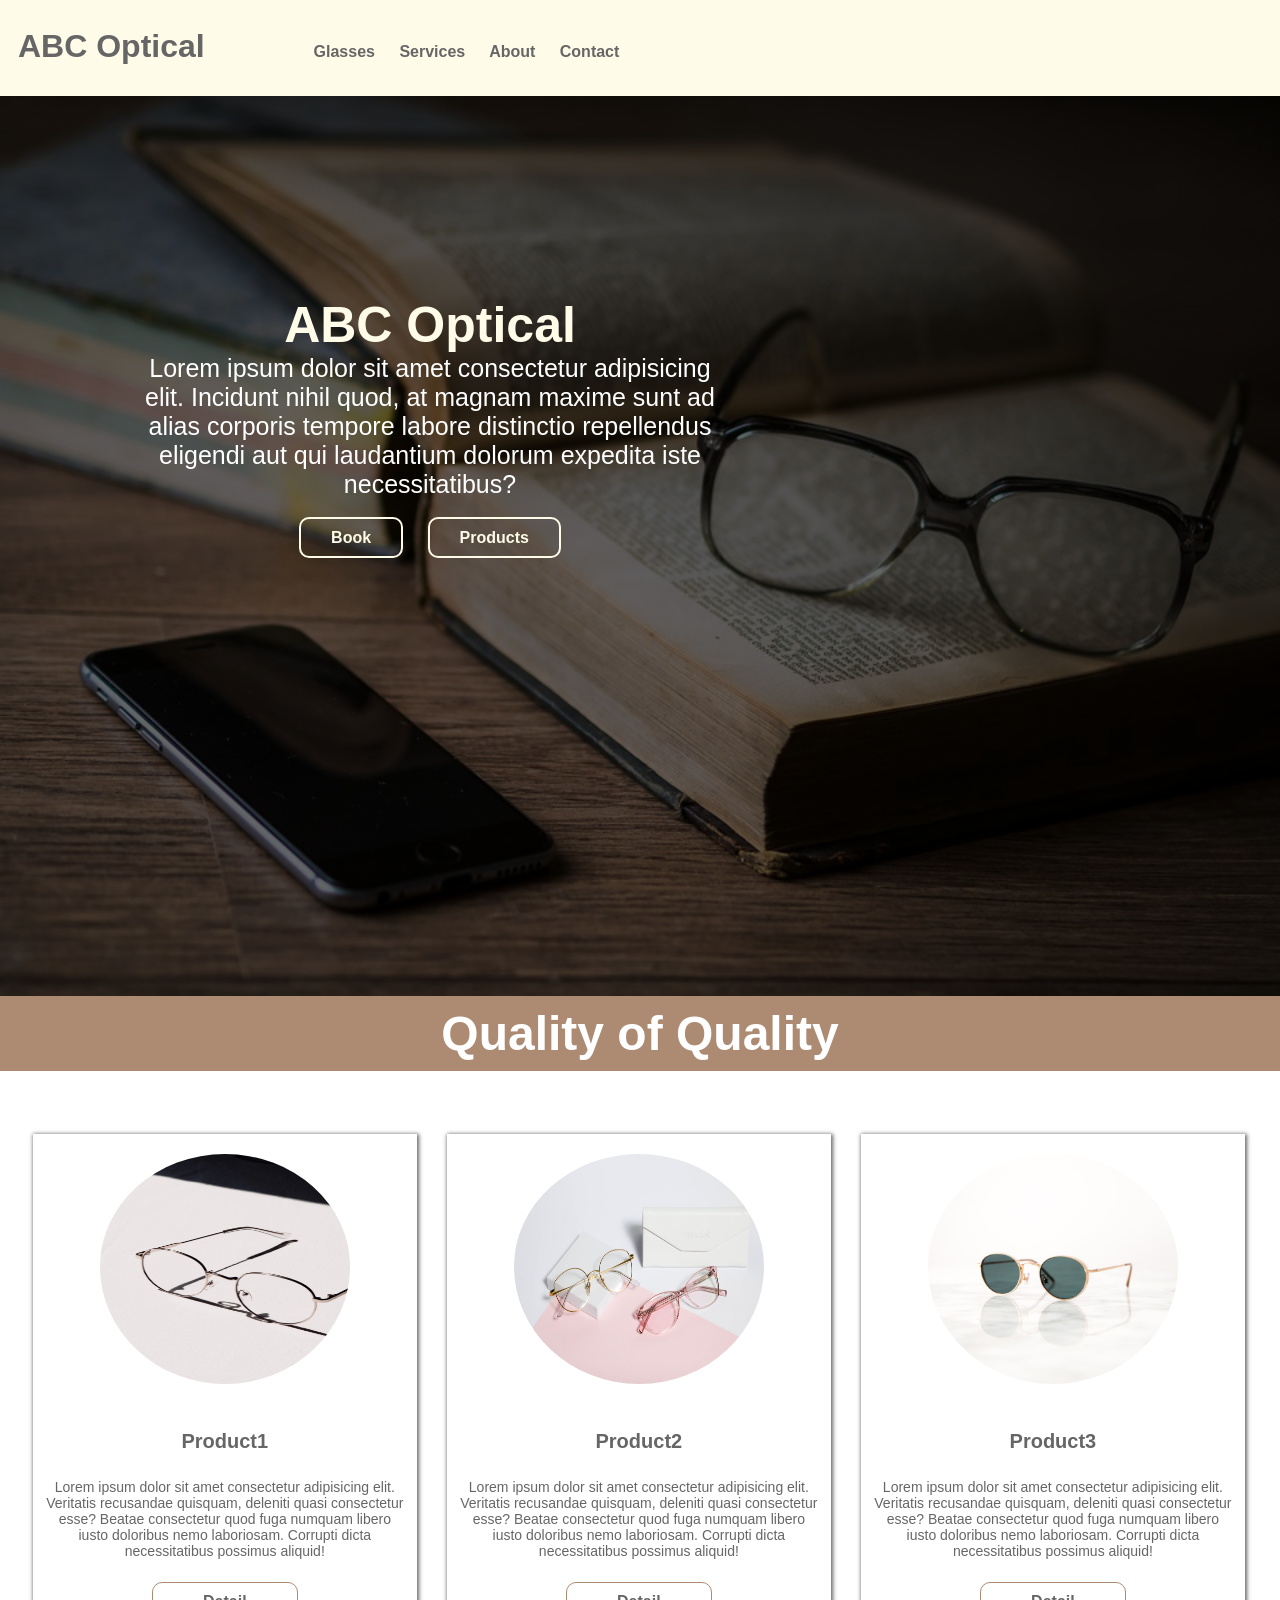
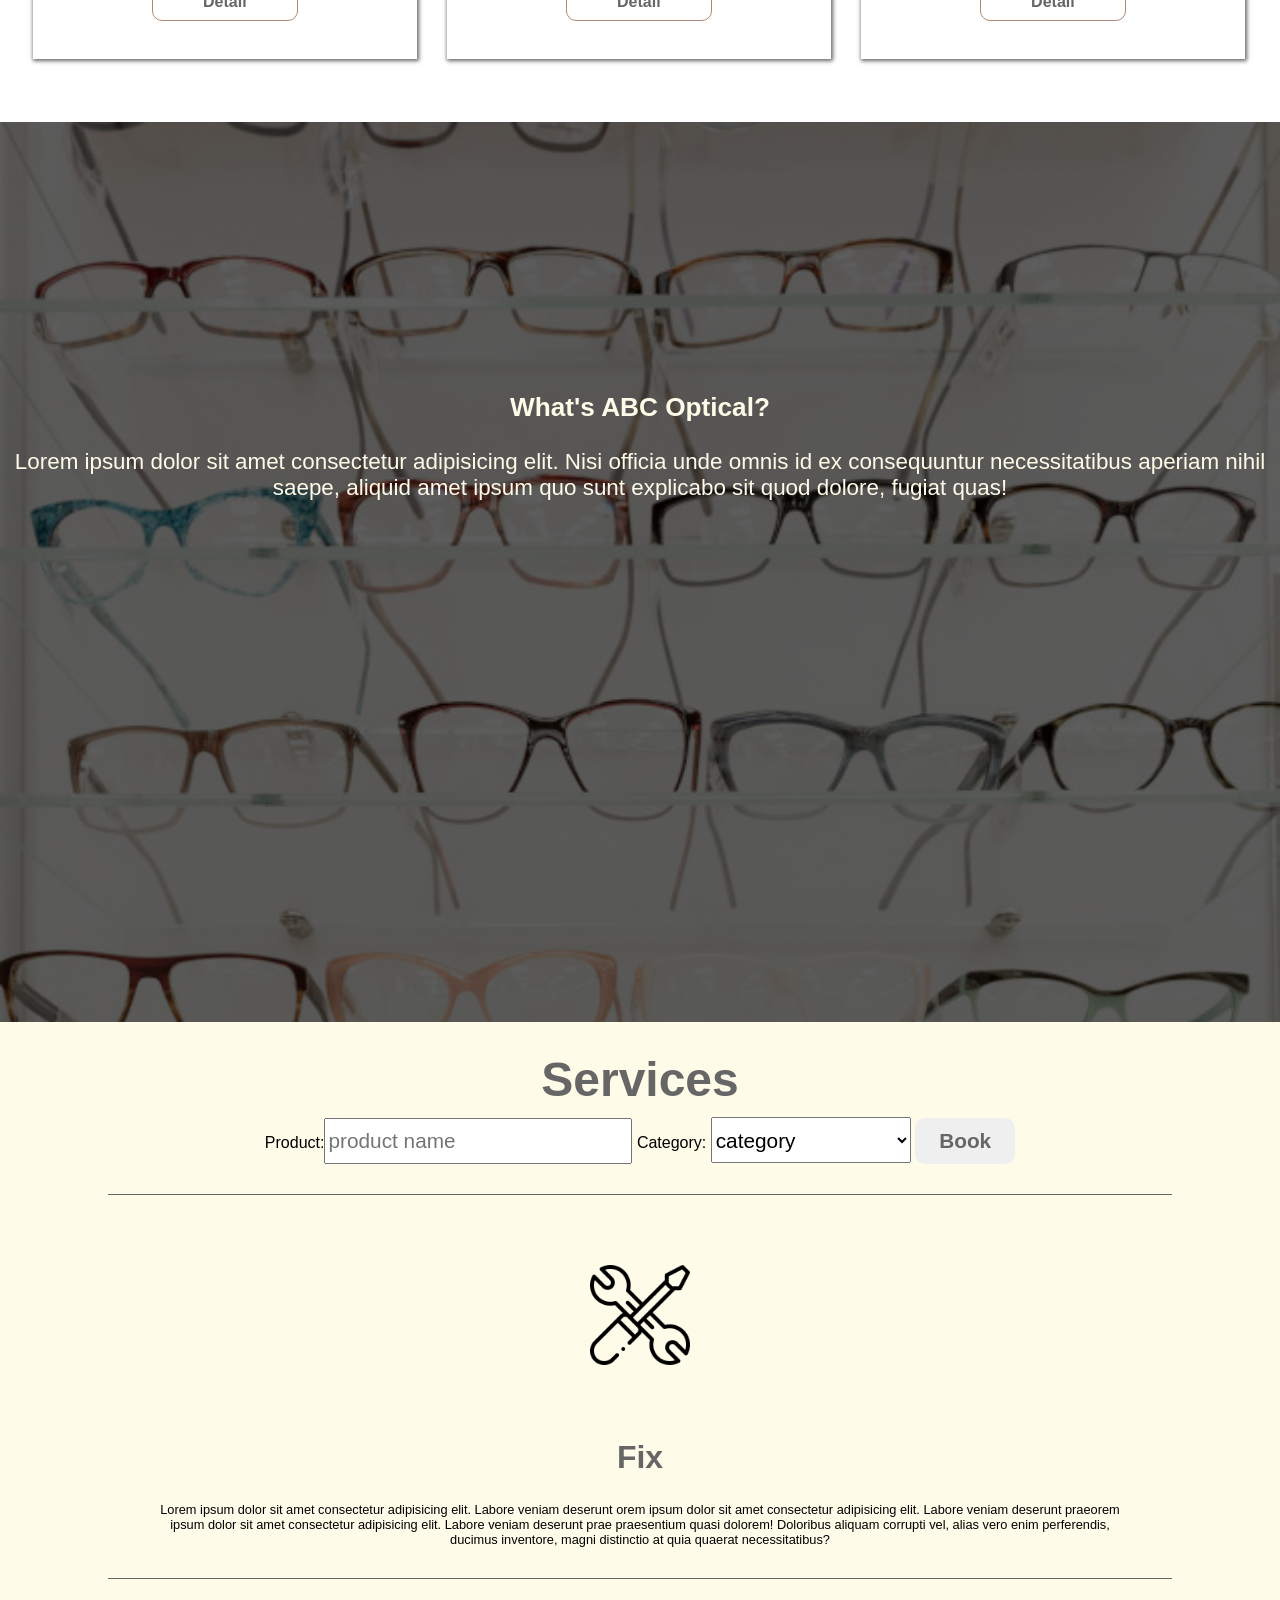
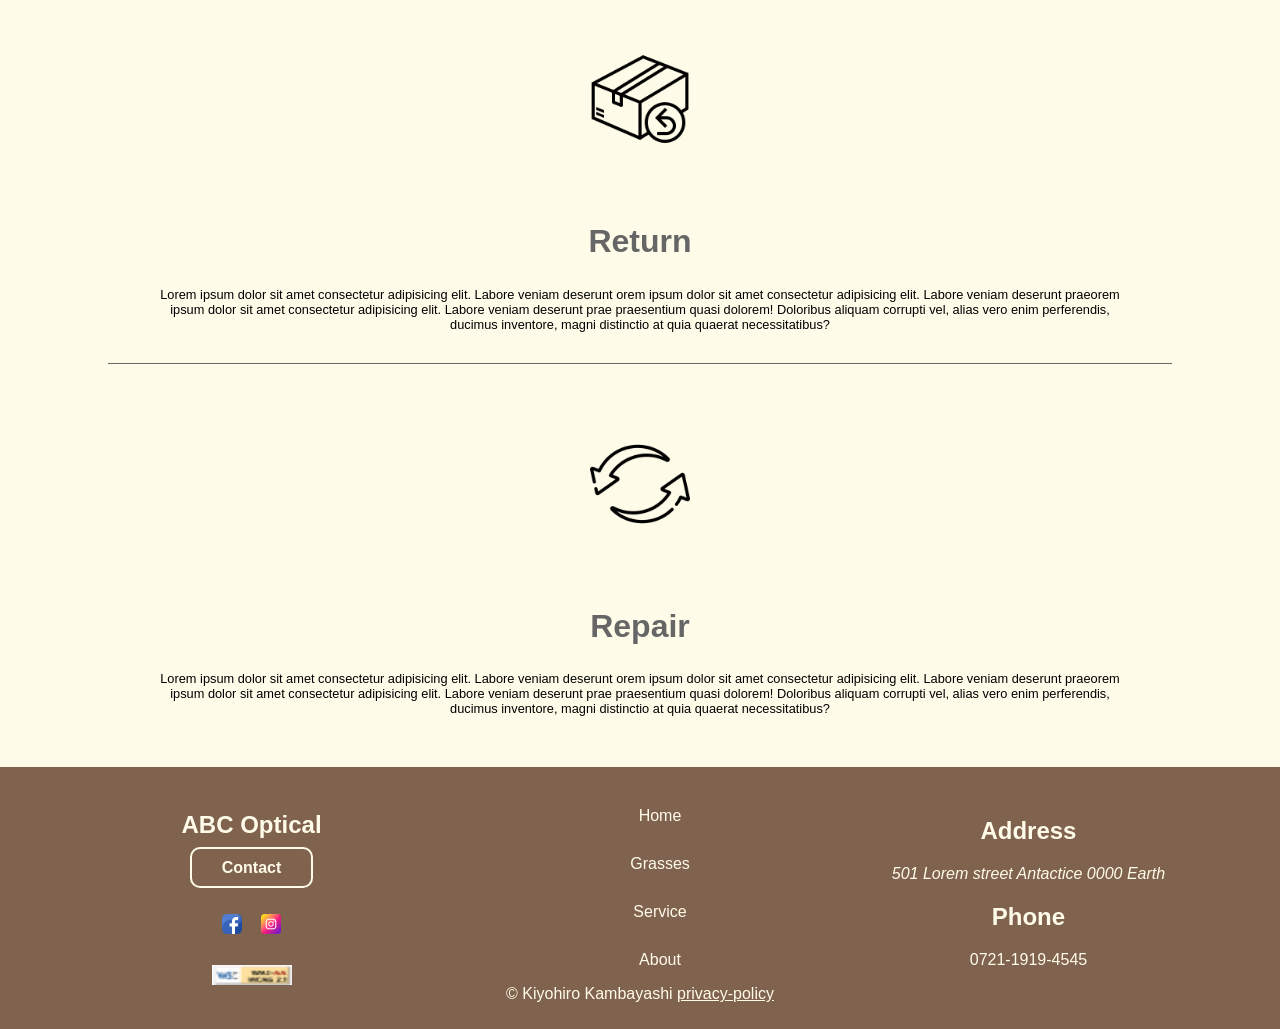
<file: index.html>
<!DOCTYPE html>
<html lang="en">
<head>
    <meta charset="UTF-8">
    <meta http-equiv="X-UA-Compatible" content="IE=edge">
    <meta name="viewport" content="width=device-width, initial-scale=1.0">
    <title>ABC Optical</title>
    <link rel="stylesheet" href="../css/style.css">
</head>
<body>
    <header id="home">
        <h1>
            <a href="#home">ABC Optical</a>
            <span>
                <a href="#product">Glasses</a>
                <a href="#service">Services</a>
                <a href="#about">About</a>
                <a href="#contact">Contact</a>
            </span>
        </h1>
    </header>
    <main>
        <section id="class">
            <article>
                <h1>ABC Optical</h1>
                <p>Lorem ipsum dolor sit amet consectetur adipisicing elit. Incidunt nihil quod, at magnam maxime sunt ad alias corporis tempore labore distinctio repellendus eligendi aut qui laudantium dolorum expedita iste necessitatibus?</p>
                    <a href="#service">Book</a>
                    <a href="#product">Products</a>
            </article>
        </section>
        <section id="product">
            <h1>Quality of Quality</h1>
            <section>
                <article>
                    <img src="../images/glasses2.jpg" alt="glass-product1">
                    <h2>Product1</h2>
                    <p>Lorem ipsum dolor sit amet consectetur adipisicing elit. Veritatis recusandae quisquam, deleniti quasi consectetur esse? Beatae consectetur quod fuga numquam libero iusto doloribus nemo laboriosam. Corrupti dicta necessitatibus possimus aliquid!</p>
                    <a href="#product">Detail</a>
                </article>
                <article>
                    <img src="../images/glasses3.jpg" alt="glass-product2">
                    <h2>Product2</h2>
                    <p>Lorem ipsum dolor sit amet consectetur adipisicing elit. Veritatis recusandae quisquam, deleniti quasi consectetur esse? Beatae consectetur quod fuga numquam libero iusto doloribus nemo laboriosam. Corrupti dicta necessitatibus possimus aliquid!</p>
                    <a href="#product">Detail</a>
                </article>
                <article>
                    <img src="../images/glasses5.jpg" alt="glass-product3">
                    <h2>Product3</h2>
                    <p>Lorem ipsum dolor sit amet consectetur adipisicing elit. Veritatis recusandae quisquam, deleniti quasi consectetur esse? Beatae consectetur quod fuga numquam libero iusto doloribus nemo laboriosam. Corrupti dicta necessitatibus possimus aliquid!</p>
                    <a href="#product">Detail</a>
                </article>

            </section>
        </section>
        <section id="about">
            <article>
                <h1>What's ABC Optical?</h1>
                <p>Lorem ipsum dolor sit amet consectetur adipisicing elit. Nisi officia unde omnis id ex consequuntur necessitatibus aperiam nihil saepe, aliquid amet ipsum quo sunt explicabo sit quod dolore, fugiat quas!</p>
            </article>
        </section>
        <section id="service">
            <h1>Services</h1>
            <form action="#">
                <label for="text">Product:<input type="text" id="text" placeholder="product name"></label>
                <label>Category:
                    <select name="category">
                        <option value="name" id="name">category</option>
                        <option value="fix" id="fix">Fix</option>
                        <option value="repair" id="repair">Repair</option>
                        <option value="return" id="return">Return</option>
                    </select>
                </label>
            <button>Book</button>
            </form>
            <article>
                <img src="../images/car-repair.png" alt="fix">
                <h2>Fix</h2>
                <p>Lorem ipsum dolor sit amet consectetur adipisicing elit. Labore veniam deserunt orem ipsum dolor sit amet consectetur adipisicing elit. Labore veniam deserunt praeorem ipsum dolor sit amet consectetur adipisicing elit. Labore veniam deserunt prae praesentium quasi dolorem! Doloribus aliquam corrupti vel, alias vero enim perferendis, ducimus inventore, magni distinctio at quia quaerat necessitatibus?</p>
            </article>
            <article>
                <img src="../images/parcel.png" alt="return">
                <h2>Return</h2>
                <p>Lorem ipsum dolor sit amet consectetur adipisicing elit. Labore veniam deserunt orem ipsum dolor sit amet consectetur adipisicing elit. Labore veniam deserunt praeorem ipsum dolor sit amet consectetur adipisicing elit. Labore veniam deserunt prae praesentium quasi dolorem! Doloribus aliquam corrupti vel, alias vero enim perferendis, ducimus inventore, magni distinctio at quia quaerat necessitatibus?</p>
            </article>
            <article>
                <img src="../images/exchange.png" alt="repair">
                <h2>Repair</h2>
                <p>Lorem ipsum dolor sit amet consectetur adipisicing elit. Labore veniam deserunt orem ipsum dolor sit amet consectetur adipisicing elit. Labore veniam deserunt praeorem ipsum dolor sit amet consectetur adipisicing elit. Labore veniam deserunt prae praesentium quasi dolorem! Doloribus aliquam corrupti vel, alias vero enim perferendis, ducimus inventore, magni distinctio at quia quaerat necessitatibus?</p>
            </article>
        </section>
    </main>
    <footer id="contact">
        <section>
            <h1>ABC Optical</h1>
            <a href="mailto:">Contact</a>
            <nav>
                <img src="../images/facebook.png" alt="facebook">
                <img src="../images/instagram.png" alt="instagram">
            </nav>
            <img src="../images/w3c.png" alt="w3c">
        </section>
        <section>
            <ul>
                <li><a href="#home">Home</a></li>
                <li><a href="#product">Grasses</a></li>
                <li><a href="#service">Service</a></li>
                <li><a href="#about">About</a></li>
            </ul>
        </section>
        <section>
            <h1>Address</h1>
            <Address>501 Lorem street Antactice 0000 Earth </Address>
            <h1>Phone</h1>
            <p>0721-1919-4545</p>
        </section>
        <p>&copy; Kiyohiro Kambayashi <a href="#">privacy-policy</a></p>
    </footer>
</body>
</html>
</file>
<file: css/style.css>
html{
    scroll-behavior: smooth;
}

body{
    margin: 0;
    font-family: 'Lucida Sans', 'Lucida Sans Regular', 'Lucida Grande', 'Lucida Sans Unicode', Geneva, Verdana, sans-serif;
}

/* header start */
header{
    background-color: #FFFBE9;
    width: 100%;
    padding: 10px 0

}
header h1{
    margin-top: 0;
    padding: 18px 0 0 18px;
    color: #666666;
}
header h1 a{
    color: #666666;
    text-decoration: none;
}
header h1 span {
    width: 40%;
    align-self: center;
    font-size: 16px;
    position: relative;
    left: 100px;
}
header h1 span a{
    margin-right: 20px;
    color: #666666;
    text-decoration: none;
}
header h1 span a:hover{
    text-decoration: underline;
}
/* header end */

/* header up to 600px start */
@media screen and (max-width: 600px) {
    header h1{
        margin-top: 0;
        font-size: 0.8rem;
        padding: 18px 0 0 18px;
        color: #666666;
    }
    header h1 span a{
        margin-right: 10px;
        color: #666666;
        text-decoration: none;
        font-size: 0.6rem;
    }

}
/* header up to 600px end */

/* main up to 600px start */
@media  screen and (max-width: 600px) {
    main{
        width: 100%;
    }
    main section:nth-child(1){
        width: 100%;
        height: 100vh;
        background:linear-gradient( rgba(0, 0, 0, 0.6), rgba(0, 0, 0, 0.6) ), url('../images/glasses1.jpeg');
        background-size: cover;
        background-position-x: -580px;
        background-position-y: 200px;
    }
    main section:nth-child(1) article{
        width: 300px;
        height: 100px;
        position: relative;
        top: 80px;
        left: 63px;
        text-align: center;
        color: #fff;
    }
    main section:nth-child(1) article h1{
        margin: 0;
        margin-bottom: 20px;
        font-size: 30px;
        color: #FFFBE9;
    }
    main section:nth-child(1) article p{
        margin: 0;
        margin-bottom: 20px;
        font-size: 16px;
    }
    main section:nth-child(1) article a{
        padding: 5px 10px;
        font-weight: bold;
        color: #FFFBE9;
        border: 2px solid #FFFBE9;
        border-radius: 10px;
        margin: 5px;
        position: relative;
        top: 15px;
        text-decoration: none;
        transition: 0.4s;

    }

}
/* main up to 600px end */


/* main over 600px start */
@media  screen and (min-width: 600px) {
    main{
        width: 100%;
    }
    main section:nth-child(1){
        width: 100%;
        height: 580px;
        background:linear-gradient( rgba(0, 0, 0, 0.6), rgba(0, 0, 0, 0.6) ), url('../images/glasses1.jpeg');
        background-size: cover;
        background-position-x: -10px;
    }
    main section:nth-child(1) article{
        width: 300px;
        height: 100px;
        position: relative;
        top: 180px;
        left: 50px;
        text-align: center;
        color: #fff;
    }
    main section:nth-child(1) article h1{
        margin: 0;
        font-size: 30px;
        color: #FFFBE9;
    }
    main section:nth-child(1) article p{
        margin: 0;
        font-size: 16px;
    }
    main section:nth-child(1) article a{
        padding: 8px 20px;
        font-weight: bold;
        color: #FFFBE9;
        border: 2px solid #FFFBE9;
        border-radius: 10px;
        margin: 5px;
        position: relative;
        top: 15px;
        text-decoration: none;
        transition: 0.4s;

    }

}
/* main over 600px end */

/* main over 768px start */
@media  screen and (min-width: 768px) {
    main{
        width: 100%;
    }
    main section:nth-child(1){
        width: 100%;
        height: 620px;
        background:linear-gradient( rgba(0, 0, 0, 0.6), rgba(0, 0, 0, 0.6) ), url('../images/glasses1.jpeg');
        background-size: cover;
    }
    main section:nth-child(1) article{
        width: 400px;
        height: 200px;
        position: relative;
        top: 180px;
        left: 70px;
        text-align: center;
        color: #fff;
    }
    main section:nth-child(1) article h1{
        margin: 0;
        font-size: 40px;
        color: #FFFBE9;
    }
    main section:nth-child(1) article p{
        margin: 0;
        font-size: 20px;
    }
    main section:nth-child(1) article a{
        padding: 10px 30px;
        font-weight: bold;
        color: #FFFBE9;
        border: 2px solid #FFFBE9;
        border-radius: 10px;
        margin: 5px;
        position: relative;
        top: 20px;
        text-decoration: none;
        transition: 0.4s;

    }
}
/* main over 768px end */

/* main over 992px start */
@media  screen and (min-width: 992px) {
    main{
        width: 100%;
    }
    main section:nth-child(1){
        width: 100%;
        height: 100vh;
        background:linear-gradient( rgba(0, 0, 0, 0.6), rgba(0, 0, 0, 0.6) ), url('../images/glasses1.jpeg');
        background-size: cover;
    }
    main section:nth-child(1) article{
        width: 600px;
        height: 300px;
        position: relative;
        top: 200px;
        left: 130px;
        text-align: center;
        color: #fff;
    }
    main section:nth-child(1) article h1{
        margin: 0;
        font-size: 50px;
        color: #FFFBE9;
    }
    main section:nth-child(1) article p{
        margin: 0;
        font-size: 25px;
    }
    main section:nth-child(1) article a{
        padding: 10px 30px;
        font-weight: bold;
        color: #FFFBE9;
        border: 2px solid #FFFBE9;
        border-radius: 10px;
        margin: 10px;
        position: relative;
        top: 30px;
        text-decoration: none;
        transition: 0.4s;

    }

}
main section:nth-child(1) article a:hover{
    color: #666666;
    background-color: #E3CAA5;
}

/* main over 992px end */

/* main over 1450px start */
@media  screen and (min-width: 1450px) {
    main{
        width: 100%;
    }
    main section:nth-child(1){
        width: 100%;
        height: 1300px;
        background:linear-gradient( rgba(0, 0, 0, 0.6), rgba(0, 0, 0, 0.6) ), url('../images/glasses1.jpeg');
        background-size: cover;
    }
    main section:nth-child(1) article{
        width: 600px;
        height: 300px;
        position: relative;
        top: 300px;
        left: 230px;
        text-align: center;
        color: #fff;
    }
    main section:nth-child(1) article h1{
        margin: 0;
        font-size: 50px;
        color: #FFFBE9;
    }
    main section:nth-child(1) article p{
        margin: 0;
        font-size: 25px;
    }
    main section:nth-child(1) article a{
        padding: 10px 30px;
        font-weight: bold;
        color: #FFFBE9;
        border: 2px solid #FFFBE9;
        border-radius: 10px;
        margin: 10px;
        position: relative;
        top: 30px;
        text-decoration: none;
        transition: 0.4s;
    }

}
main section:nth-child(1) article a:hover{
    color: #666666;
    background-color: #FFFBE9;
}

/* main over 1450px end */


/* section2 up to 600px start */
@media screen and (max-width: 600px) {
    main section:nth-child(2){
        width: 100%;
        height: fit-content;
        color: #666666;
        padding-bottom: 20px;
    }
    main section:nth-child(2) h1{
        text-align: center;
        background-color: #AD8B73;
        margin: 0;
        padding: 10px;
        font-size: 1.8rem;
        color: #fff;
    }

    main section:nth-child(2) section article{
        width: 90%;
        height: fit-content;
        margin: 10px 5%;
        text-align: center;
        box-shadow: 1px 1px 4px 1px #666666;
    }
    main section:nth-child(2) section article img{
        width: 150px;
        height: 130px;
        border-radius: 100%;
        padding: 10px;
        margin-top: 20px;
    }
    main section:nth-child(2) section article h2{
        padding: 10px 10px 0 10px;
        font-size: 20px;
    }
    main section:nth-child(2) section article p{
        padding: 0 10px 10px 10px;
        font-size: 13px;
        height: 130px;
        overflow: hidden;
    }
    main section:nth-child(2) section article a{
        padding: 9px 40px;
        border: 1px solid #AD8B73;
        border-radius: 10px;
        align-self: center;
        position: relative;
        bottom: 30px;
        text-decoration: none;
        font-weight: bold;
        color: #666;
        transition: 0.4s;
    }
    main section:nth-child(2) article a:hover{
        background-color: #AD8B73;
        color: #fff;
    }
}

/* section2 up to 600px end*/

/* section2 over 600px start */
@media screen and (min-width: 600px) {
    main section:nth-child(2){
        width: 100%;
        height: fit-content;
        color: #666666;
        padding-bottom: 30px;

    }
    main section:nth-child(2) h1{
        text-align: center;
        background-color: #AD8B73;
        margin: 0;
        padding: 10px;
        font-size: 2rem;
        color: #fff;
    }

    main section:nth-child(2) section article{
        width: 90%;
        height: 390px;
        margin: 10px 5%;
        text-align: center;
        box-shadow: 1px 1px 4px 1px #666666;
    }
    main section:nth-child(2) section article img{
        width: 200px;
        height: 180px;
        border-radius: 100%;
        padding: 15px;
    }
    main section:nth-child(2) section article h2{
        padding: 2px;
        font-size: 20px;
    }
    main section:nth-child(2) section article p{
        padding: 0 10px 5px 10px;
        font-size: 14px;
    }
    main section:nth-child(2) section article a{
        padding: 9px 40px;
        border: 1px solid #AD8B73;
        border-radius: 10px;
        align-self: center;
        text-decoration: none;
        font-weight: bold;
        color: #666;
        transition: 0.4s;
    }
    main section:nth-child(2) article a:hover{
        background-color: #AD8B73;
        color: #fff;
    }
}

/* section2 over 600px end*/

/* section2 over 768px start*/
@media screen and (min-width: 768px) {
    main section:nth-child(2){
        width: 100%;
        height: fit-content;
        color: #666666;
        padding-bottom: 30px;

    }
    main section:nth-child(2) h1{
        text-align: center;
        background-color: #AD8B73;
        margin: 0;
        padding: 10px;
        font-size: 3rem;
        color: #fff;
    }


    main section:nth-child(2) section article{
        width: 90%;
        height: 500px;
        margin: 10px 5%;
        text-align: center;
        box-shadow: 1px 1px 4px 1px #666666;
    }
    main section:nth-child(2) section article img{
        width: 250px;
        height: 230px;
        border-radius: 100%;
        padding: 15px;
    }
    main section:nth-child(2) section article h2{
        padding: 10px;
    }
    main section:nth-child(2) section article p{
        padding: 0 15px 10px 15px;
    }
    main section:nth-child(2) section article a{
        padding: 10px 50px;
        border: 1px solid #AD8B73;
        border-radius: 10px;
        align-self: center;
        position: relative;
        top: 20px;
        text-decoration: none;
        font-weight: bold;
        color: #666;
        transition: 0.4s;
    }
    main section:nth-child(2) article a:hover{
        background-color: #AD8B73;
        color: #fff;
    }

}

/* section2 over 768px end*/

/* section2 over 992px start */
@media screen and (min-width: 992px) {
    main section:nth-child(2){
        width: 100%;
        height: fit-content;
        color: #666666;
        padding-bottom: 20px;
        margin-bottom: 30px;
    }
    main section:nth-child(2) h1{
        text-align: center;
        background-color: #AD8B73;
        margin: 0;
        padding: 10px;
        font-size: 3rem;
        color: #fff;
    }

    main section:nth-child(2) section article{
        display: inline-block;
        width: 30%;
        height: 525px;
        position: relative;
        top: 50px;
        left: 20px;
        text-align: center;
        box-shadow: 1px 1px 4px 1px #666666;
        margin: 1%;
    }
    main section:nth-child(2) section article img{
        width: 250px;
        height: 230px;
        border-radius: 100%;
        padding-top: 20px;
    }
    main section:nth-child(2) section article p{
        padding: 0 10px;
    }
    main section:nth-child(2) section article a{
        padding: 10px 50px;
        border: 1px solid #AD8B73;
        border-radius: 10px;
        align-self: center;
        position: relative;
        top: 20px;
        text-decoration: none;
        font-weight: bold;
        color: #666;
        transition: 0.4s;
    }
    main section:nth-child(2) article a:hover{
        background-color: #AD8B73;
        color: #fff;
    }

}
/* section2 over 992px end */

/* section2 over 1450px start */
@media screen and (min-width: 1450px) {
    main section:nth-child(2){
        width: 100%;
        height: fit-content;
        color: #666666;
        padding-bottom: 40px;
    }
    main section:nth-child(2) h1{
        text-align: center;
        background-color: #AD8B73;
        margin: 0;
        padding: 10px;
        font-size: 3rem;
        color: #fff;
    }

    main section:nth-child(2) section article{
        width: 30%;
        height: 660px;
        position: relative;
        top: 50px;
        right: 1%;
        text-align: center;
        box-shadow: 1px 1px 4px 1px #666666;
        display: inline-block;
        margin: 20px;
    }
    main section:nth-child(2) section article img{
        width: 350px;
        height: 330px;
        border-radius: 100%;
    }
    main section:nth-child(2) section article p{
        padding: 0 10px;
    }
    main section:nth-child(2) section article a{
        padding: 10px 50px;
        border: 1px solid #AD8B73;
        border-radius: 10px;
        align-self: center;
        position: relative;
        top: 60px;
        text-decoration: none;
        font-weight: bold;
        color: #666;
        transition: 0.4s;
    }
    main section:nth-child(2) article a:hover{
        background-color: #AD8B73;
        color: #fff;
    }

}
/* section2 over 1450px end */

main section:nth-child(3){
    width: 100%;
    height: 100vh;
    background:linear-gradient( rgba(0, 0, 0, 0.6), rgba(0, 0, 0, 0.6) ), url('../images/pexels-ksenia-chernaya-5766564.jpg');
    background-size: cover;
    color: #FFFBE9;
}
main section:nth-child(3) article{
    font-size: 1.4rem;
    text-align: center;
    position: relative;
    top: 30%;
}
/* section4 up to 600px start */
@media screen and (max-width: 600px) {
    main section:nth-child(4){
        background-color: #FFFBE9;
        width: 100%;
        height: fit-content;
        text-align: center;
        padding-bottom: 30px;

    }
    main section:nth-child(4) h1{
        font-size: 2rem;
        text-align: center;
        margin: 0;
        padding: 10px;
        color: #666666;
    }
    main section:nth-child(4) input{
        width: 150px;
        height: 20px;
        font-size: 1rem;
    }
    main section:nth-child(4) select{
        width: 100px;
        height: 26px;
        font-size: 1rem;
    }
    main section:nth-child(4) button{
        width: 100px;
        height: 26px;
        font-size: 1rem;
        cursor: pointer;
        border: none;
        border-radius: 10px;
        transition: 0.4s;
        color: #666666;
        font-weight: bold;
        cursor: pointer;

    }
    main section:nth-child(4) button:hover{
        background-color: #AD8B73;
        color: #FFFBE9;
    }

    main section:nth-child(4) article{
        width: 80%;
        height: 320px;
        margin: 30px auto 0 auto;
        border-top: 1px solid #666666;
    }
    main section:nth-child(4) article h2{
        margin-top: 30px;
        margin-bottom: 0;
        font-size: 1.6rem;
        color: #666666;
    }
    main section:nth-child(4) article:nth-child(3) img{
        width: 50px;
        padding: 10px;
        position: relative;
        top: 20px;
    }

    main section:nth-child(4) article:nth-child(4) img{
        width: 50px;
        padding: 10px;
        position: relative;
        top: 20px;
    }
    main section:nth-child(4) article:nth-child(5) img{
        width: 50px;
        padding: 10px;
        position: relative;
        top: 20px;
    }
    main section:nth-child(4) article p{
        padding: 0 20px;
        font-size: 0.8rem;
    }
}
/* section4 up to 600px end */

/* section4 over 600px start */
@media screen and (min-width: 600px) {
    main section:nth-child(4){
        background-color: #FFFBE9;
        width: 100%;
        height: fit-content;
        text-align: center;
        padding-bottom: 30px;
    }
    main section:nth-child(4) h1{
        font-size: 2.3rem;
        text-align: center;
        margin: 0;
        padding: 10px;
        color: #666666;
    }
    main section:nth-child(4) input{
        width: 150px;
        height: 30px;
    }
    main section:nth-child(4) select{
        width: 100px;
        height: 36px;
    }
    main section:nth-child(4) button{
        width: 100px;
        height: 36px;
        border: none;
        border-radius: 10px;
        transition: 0.4s;
        color: #666666;
        font-weight: bold;
        cursor: pointer;
    }
    main section:nth-child(4) button:hover{
        background-color: #AD8B73;
        color: #FFFBE9;
    }

    main section:nth-child(4) article{
        width: 80%;
        height: 260px;
        margin: 30px auto 0 auto;
        padding: 20px;
        border-top: 1px solid #666666;
    }
    main section:nth-child(4) article h2{
        margin-top: 30px;
        font-size: 1.8rem;
        color: #666666;
    }
    main section:nth-child(4) img{
        width: 80px;
        padding: 20px;
        position: relative;
        top: 20px;
    }
    main section:nth-child(4) article p{
        padding: 0 20px;
        font-size: 0.8rem;
    }
/* section4 over 600px end */
}
/* section4 over 768px start */
@media screen and (min-width: 768px) {
    main section:nth-child(4){
        background-color: #FFFBE9;
        width: 100%;
        height: fit-content;
        text-align: center;
        padding-bottom: 30px;
    }
    main section:nth-child(4) h1{
        font-size: 3rem;
        text-align: center;
        margin: 0;
        padding: 10px;
        color: #666666;
    }
    main section:nth-child(4) input{
        width: 300px;
        height: 40px;
        font-size: 1.3rem;
    }
    main section:nth-child(4) select{
        width: 200px;
        height: 46px;
        font-size: 1.3rem;
    }
    main section:nth-child(4) button{
        width: 100px;
        height: 46px;
        font-size: 1.3rem;
        border: none;
        border-radius: 10px;
        transition: 0.4s;
        color: #666666;
        font-weight: bold;

    }
    main section:nth-child(4) button:hover{
        background-color: #AD8B73;
        color: #FFFBE9;
    }

    main section:nth-child(4) article{
        width: 80%;
        height: 300px;
        margin: 30px auto 0 auto;
        border-top: 1px solid #666666;
    }
    main section:nth-child(4) article h2{
        margin-top: 60px;
        font-size: 2rem;
        color: #666666;
    }
    main section:nth-child(4) img{
        width: 100px;
        padding: 10px;
    }

    main section:nth-child(4) article p{
        padding: 0 30px;
    }
}
/* section4 over 768px end */

/* section4 over 992px start */
@media screen and (min-width: 992px) {
    main section:nth-child(4){
        background-color: #FFFBE9;
        width: 100%;
        height: fit-content;
        text-align: center;
        padding-bottom: 50px;
    }
    main section:nth-child(4) h1{
        font-size: 3rem;
        text-align: center;
        margin: 0;
        padding: 30px 10px 10px 10px;
        color: #666666;
    }
    main section:nth-child(4) input{
        width: 300px;
        height: 40px;
        font-size: 1.3rem;
    }
    main section:nth-child(4) select{
        width: 200px;
        height: 46px;
        font-size: 1.3rem;
    }
    main section:nth-child(4) button{
        width: 100px;
        height: 46px;
        font-size: 1.3rem;
        border: none;
        border-radius: 10px;
        transition: 0.4s;
        color: #666666;
        font-weight: bold;
        cursor: pointer;

    }
    main section:nth-child(4) button:hover{
        background-color: #AD8B73;
        color: #FFFBE9;
    }

    main section:nth-child(4) article{
        width: 80%;
        height: 300px;
        margin: 30px auto 0 auto;
        border-top: 1px solid #666666;
        display: inline-block;
    }
    main section:nth-child(4) article h2{
        font-size: 2rem;
        color: #666666;
    }
    main section:nth-child(4) img{
        width: 100px;
        padding: 30px;
    }

    main section:nth-child(4) article p{
        padding: 0 30px;
    }
}

footer{
    width: 100%;
    height: fit-content;
    background-color: #80634e;
    padding: 10px 0;
    color: #FFFBE9;
    text-align: center;
}
footer section{
    display: inline-block;
    width: 30%;
    height: 150px;
}

footer section:nth-child(1) img{
    width: 20px;
    height: 20px;
}
footer section:nth-child(1) nav{
    margin-top: 30px;
}

footer section:nth-child(1) nav img{
    width: 20px;
    height: 20px;
    margin: 7px;
}
footer section:nth-child(1) a{
    padding: 10px 30px;
    font-weight: bold;
    color: #FFFBE9;
    border: 2px solid #FFFBE9;
    border-radius: 10px;
    margin: 5px;
    text-decoration: none;
    transition: 0.4s;

}
footer section:nth-child(1) a:hover{
    color: #666666;
    background-color: #E3CAA5;
}
footer section img:nth-child(4){
    position: relative;
    top: 20px;
    width: 80px;
}
footer section:nth-child(2) li{
    list-style: none;
    margin-top: 30px;
}

footer section:nth-child(2) a{
    color: #FFFBE9;
    text-decoration: none;
}
footer section:nth-child(2) a:hover{
    text-decoration: underline;
}
footer p a{
    color: #FFFBE9;
}

@media screen and (max-width: 600px) {
    footer{
        font-size: 0.7rem;
        padding: 5px 0;
    }
    footer section:nth-child(1) {
        position: relative;
        top: 10px;
    }
    footer section:nth-child(1) a{
        padding: 5px 20px;
        font-weight: bold;
        color: #FFFBE9;
        border: 2px solid #FFFBE9;
        border-radius: 10px;
        margin: 5px;
        text-decoration: none;
        transition: 0.4s;

    }
    footer section:nth-child(1) nav{
        margin-top: 15px;
    }

    footer section:nth-child(1) nav img{
        width: 15px;
        height: 15px;
        margin: 4px;
    }
    footer section img:nth-child(4){
        position: relative;
        top: 5px;
        width: 40px;
    }
    footer section:nth-child(2) {
        position: relative;
        top: 5px;
        right: 15px;
    }
    footer section:nth-child(3) {
        position: relative;
        top:20px;
    }
}
</file>
